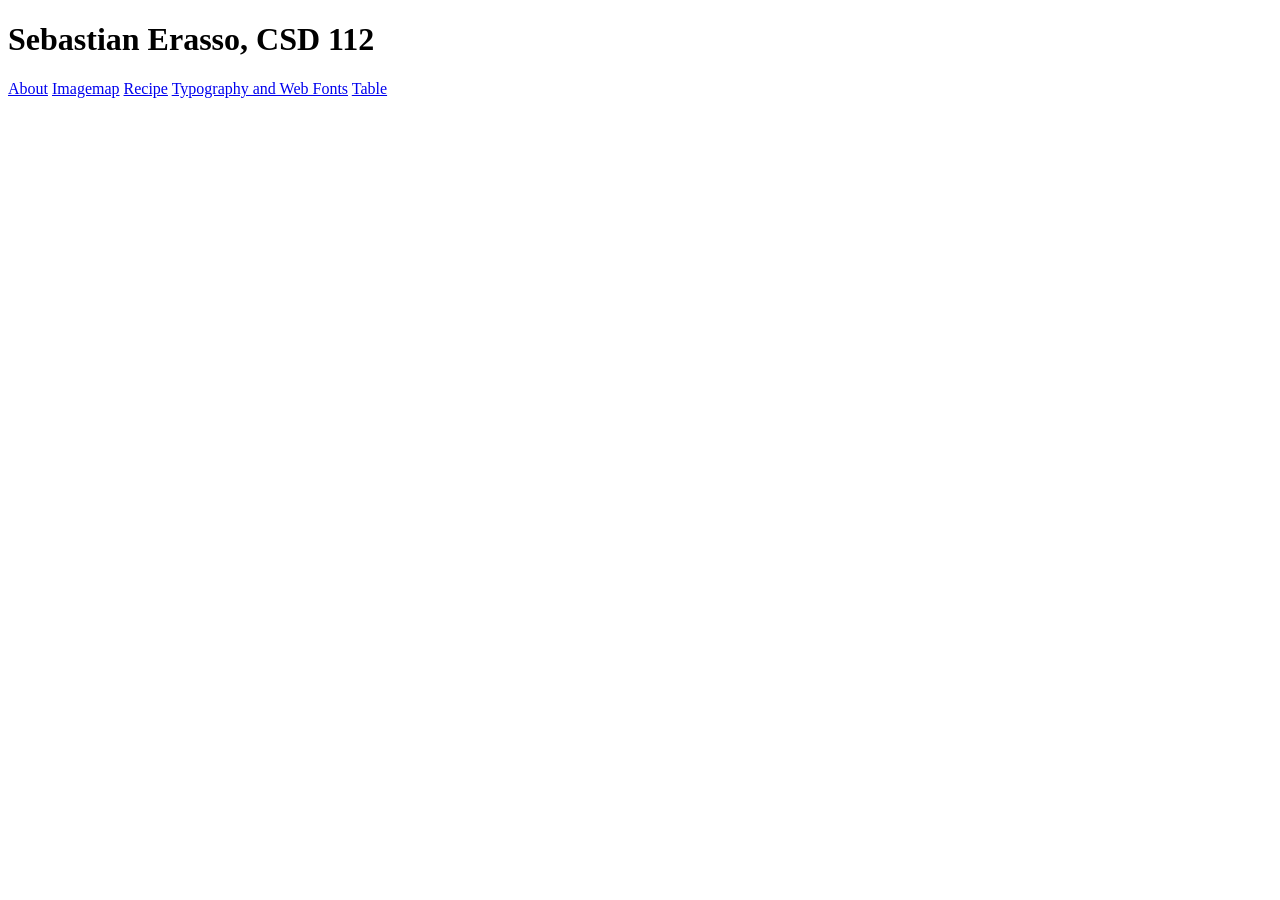
<file: index.html>
<!DOCTYPE html>
<html lang="en">
<head>
    <meta charset="UTF-8">
    <meta name="viewport" content="width=device-width, initial-scale=1.0">
    <title>Document</title>
</head>
<body>
    <h1> Sebastian Erasso, CSD 112 </h1>
</body>
<a><a href="html/about.html">About</a></a>
<a><a href="html/imagemap.html">Imagemap</a></a>
<a><a href="html/recipe.html">Recipe</a></a>
<a><a href="html/typography.html">Typography and Web Fonts</a></a>
<a><a href="html/SebastianErasso-table.html">Table</a></a>
</html>
</file>
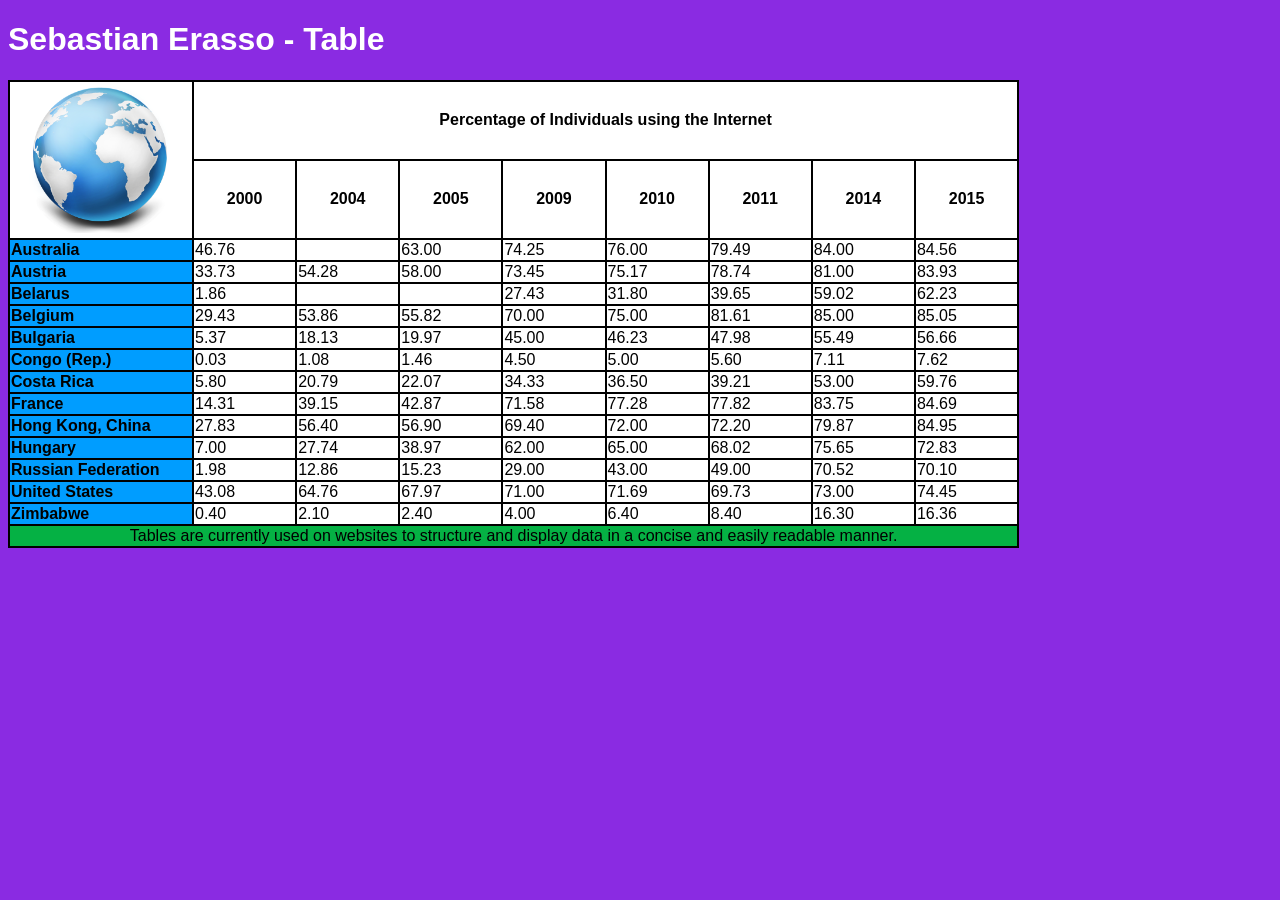
<file: css/SebastianErasso-table.html>
<!DOCTYPE html>
<html lang="en">

<head>
    <meta charset="UTF-8">
    <meta name="viewport" content="width=device-width, initial-scale=1.0">
    <title>HTML Tables</title>
    <link rel="stylesheet" href="..//css/table.css">
</head>

<body>
    <h1>Sebastian Erasso - Table</h1>
    <table>
        <thead>
            <tr>
                <th rowspan="2">
                    <img src="../img/globe-png-3.png" alt="Globe Img">
                </th>
                <th colspan="8">Percentage of Individuals using the Internet</th>
            </tr>
                <tr>
                        <th>2000</th>
                        <th>2004</th>
                        <th>2005</th>
                        <th>2009</th>
                        <th>2010</th>
                        <th>2011</th>
                        <th>2014</th>
                        <th>2015</th>
                </tr>
        </thead>
        <tbody>
            <tr>
                <th>Australia</th>
                <td>46.76</td>
                <td></td>
                <td>63.00</td>
                <td>74.25</td>
                <td>76.00</td>
                <td>79.49</td>
                <td>84.00</td>
                <td>84.56</td>
            </tr>
        <tr>
            <th>Austria</th>
                <td>33.73</td>
                <td>54.28</td>
                <td>58.00</td>
                <td>73.45</td>
                <td>75.17</td>
                <td>78.74</td>
                <td>81.00</td>
                <td>83.93</td>
        </tr>
        <tr>
            <th>Belarus</th>
                <td>1.86</td>
                <td></td>
                <td></td>
                <td>27.43</td>
                <td>31.80</td>
                <td>39.65</td>
                <td>59.02</td>
                <td>62.23</td>
        </tr>
        <tr>
            <th>Belgium</th>
                <td>29.43</td>
                <td>53.86</td>
                <td>55.82</td>
                <td>70.00</td>
                <td>75.00</td>
                <td>81.61</td>
                <td>85.00</td>
                <td>85.05</td>
        </tr>
        <tr>
            <th>Bulgaria</th>
                <td>5.37</td>
                <td>18.13</td>
                <td>19.97</td>
                <td>45.00</td>
                <td>46.23</td>
                <td>47.98</td>
                <td>55.49</td>
                <td>56.66</td>
        </tr>
        <tr>
            <th>Congo (Rep.)</th>
                <td>0.03</td>
                <td>1.08</td>
                <td>1.46</td>
                <td>4.50</td>
                <td>5.00</td>
                <td>5.60</td>
                <td>7.11</td>
                <td>7.62</td>
        </tr>
        <tr>
            <th>Costa Rica</th>
                <td>5.80</td>
                <td>20.79</td>
                <td>22.07</td>
                <td>34.33</td>
                <td>36.50</td>
                <td>39.21</td>
                <td>53.00</td>
                <td>59.76</td>
        </tr>
        <tr>
            <th>France</th>
                <td>14.31</td>
                <td>39.15</td>
                <td>42.87</td>
                <td>71.58</td>
                <td>77.28</td>
                <td>77.82</td>
                <td>83.75</td>
                <td>84.69</td>
        </tr>
        <tr>
            <th>Hong Kong, China</th>
                <td>27.83</td>
                <td>56.40</td>
                <td>56.90</td>
                <td>69.40</td>
                <td>72.00</td>
                <td>72.20</td>
                <td>79.87</td>
                <td>84.95</td>
        </tr>
        <tr>
            <th>Hungary</th>
                <td>7.00</td>
                <td>27.74</td>
                <td>38.97</td>
                <td>62.00</td>
                <td>65.00</td>
                <td>68.02</td>
                <td>75.65</td>
                <td>72.83</td>
        </tr>
        <tr>
            <th>Russian Federation</th>
                <td>1.98</td>
                <td>12.86</td>
                <td>15.23</td>
                <td>29.00</td>
                <td>43.00</td>
                <td>49.00</td>
                <td>70.52</td>
                <td>70.10</td>
        </tr>
        <tr>
            <th>United States</th>
                <td>43.08</td>
                <td>64.76</td>
                <td>67.97</td>
                <td>71.00</td>
                <td>71.69</td>
                <td>69.73</td>
                <td>73.00</td>
                <td>74.45</td>
        </tr>
        <tr>
            <th>Zimbabwe</th>
                <td>0.40</td>
                <td>2.10</td>
                <td>2.40</td>
                <td>4.00</td>
                <td>6.40</td>
                <td>8.40</td>
                <td>16.30</td>
                <td>16.36</td>
        </tr>
        </tbody>
        <tfoot>
            <tr>
                <td colspan="9">Tables are currently used on websites to structure and display data in a concise and easily readable manner.</td>
            </tr>

        </tfoot>


    </table>
</body>

</html>
</file>
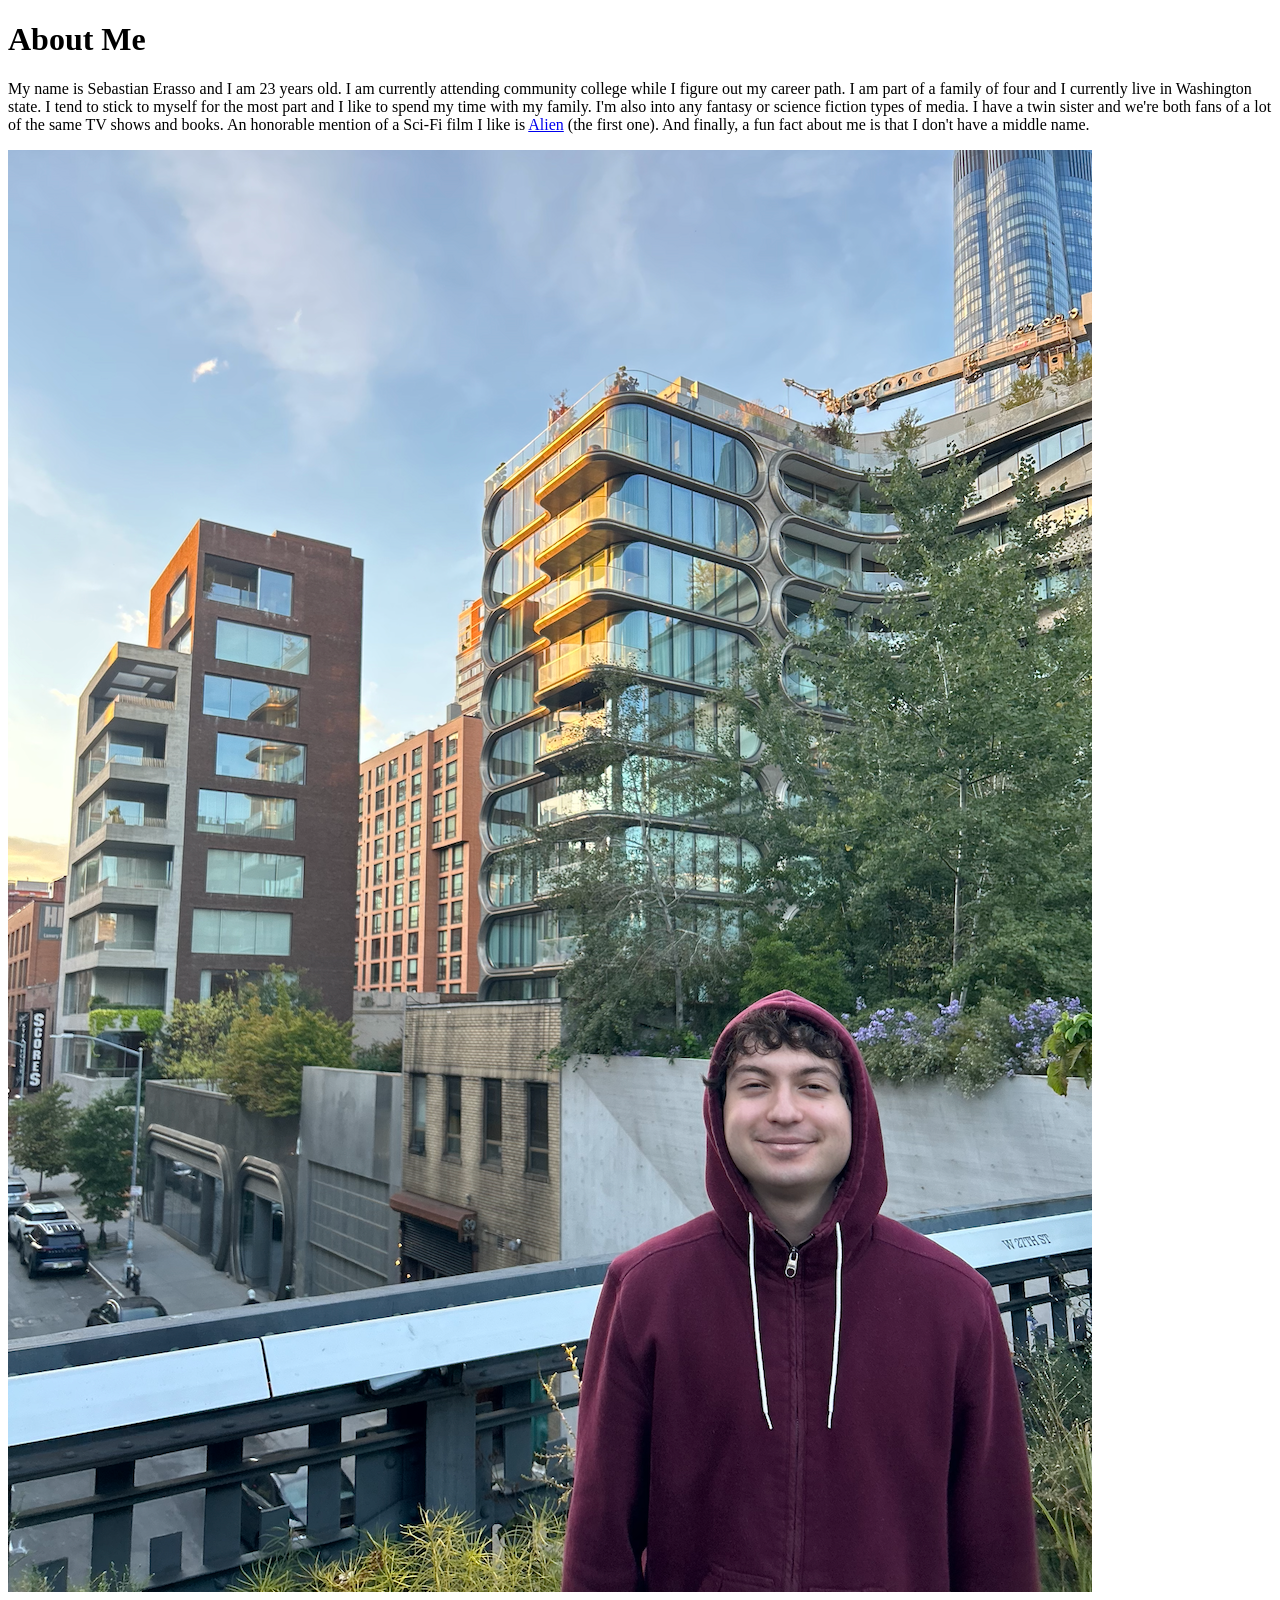
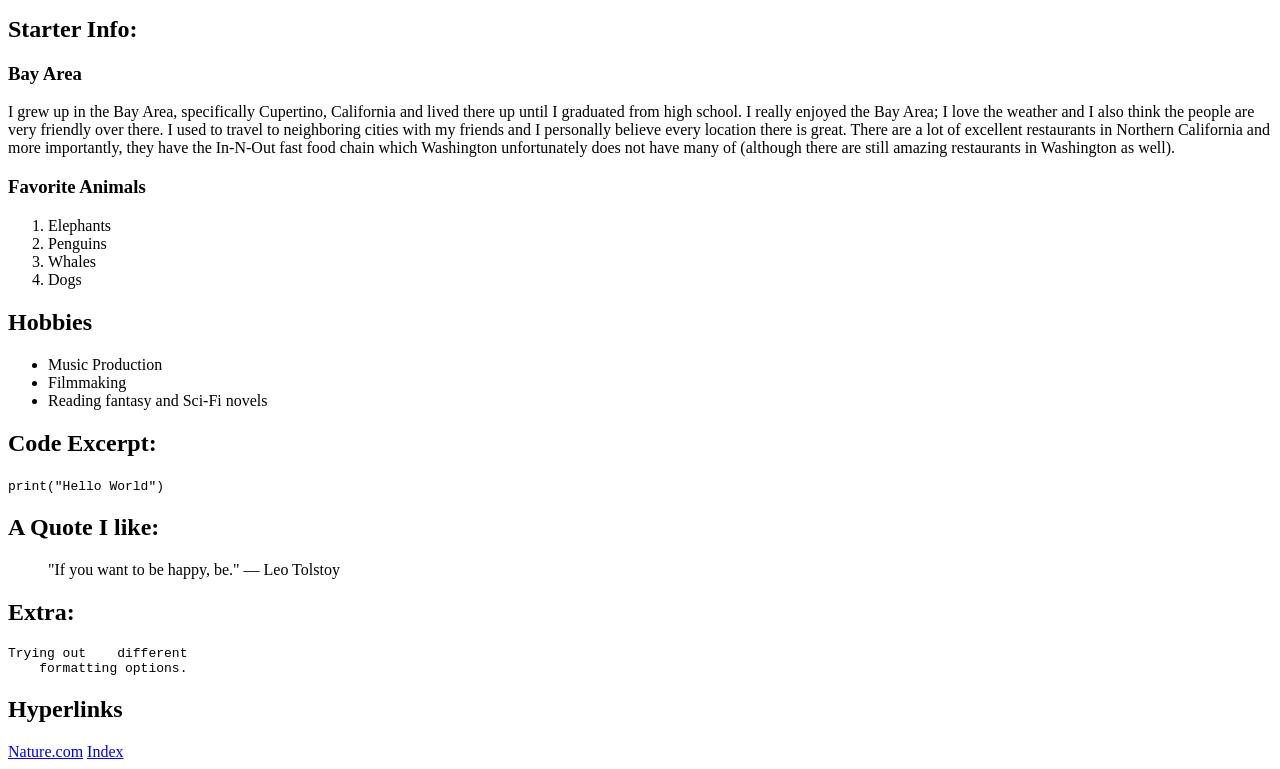
<file: html/about.html>
<!DOCTYPE html>
<html lang="en">
<head>
    <meta charset="UTF-8">
    <meta name="viewport" content="width=device-width, initial-scale=1.0">
    <title>About Sebastian</title>
</head>

<body>
    <h1>About Me</h1>
        <p>My name is Sebastian Erasso and I am 23 years old. I am currently attending community college while I figure out my career path. I am part of a family of four and I currently live in Washington state. I tend to stick to myself for the most part and I like to spend my time with my family. I'm also into any fantasy or science fiction types of media. I have a twin sister and we're both fans of a lot of the same TV shows and books. An honorable mention of a Sci-Fi film I like is <a><a href="https://en.wikipedia.org/wiki/Alien_(film)">Alien</a></a> (the first one). And finally, a fun fact about me is that I don't have a middle name.</p>
    <img src="..//img/Sebphoto.png" alt="A picture of me">
    <h2>Starter Info:</h2>
    <h3>Bay Area</h3>
        <p>I grew up in the Bay Area, specifically Cupertino, California and lived there up until I graduated from high school. I really enjoyed the Bay Area; I love the weather and I also think the people are very friendly over there. I used to travel to neighboring cities with my friends and I personally believe every location there is great. There are a lot of excellent restaurants in Northern California and more importantly, they have the In-N-Out fast food chain which Washington unfortunately does not have many of (although there are still amazing restaurants in Washington as well). </p>
    <h3>Favorite Animals</h3>
    <oL>
        <Li>Elephants</Li>
        <Li>Penguins</Li>
        <Li>Whales</Li>
        <Li>Dogs</Li>
    </oL>
    <h2>Hobbies</h2>
    <uL>
    <Li>Music Production</Li>
    <Li>Filmmaking</Li>
    <Li>Reading fantasy and Sci-Fi novels</Li>
</uL>
<h2>Code Excerpt:</h2>
<code> print("Hello World")</code>
<h2>A Quote I like:</h2>
<blockquote>"If you want to be happy, be." — Leo Tolstoy</blockquote>
<h2>Extra:</h2>
<pre>Trying out    different 
    formatting options.</pre>
</body>


<h2>Hyperlinks</h2>
<a><a href="https://www.nature.com">Nature.com</a></a>
<a><a href="../index.html">Index</a></a>
</html>
</file>
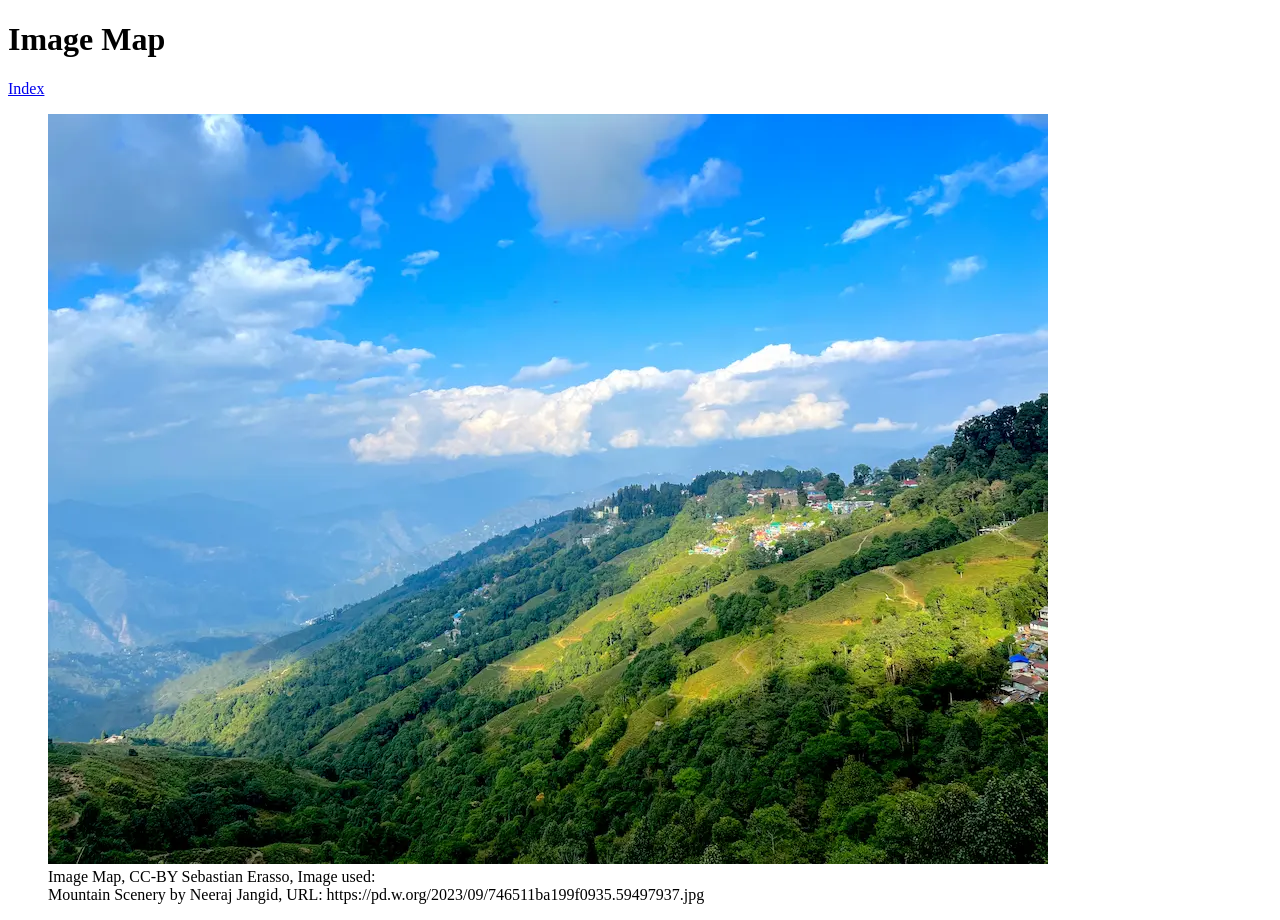
<file: html/imagemap.html>
<!DOCTYPE html>
<html lang="en">

<head>
    <meta charset="UTF-8">
    <meta name="viewport" content="width=device-width, initial-scale=1.0">
    <title>Image Map</title>
</head>

<body>
    <h1>Image Map</h1>
    <a><a href="../index.html">Index</a></a>
    <figure>
        <picture>
            <source srcset="../img/746511ba199f0935.59497937.webp" /> 
            <!-- Image Map Generated by http://www.image-map.net/ -->
            <img src="../img/746511ba199f0935.59497937-3.jpg" usemap="#image-map"/>

        </picture>
        <figcaption>
            Image Map, CC-BY Sebastian Erasso, Image used:
            <br>Mountain Scenery by Neeraj Jangid, URL: https://pd.w.org/2023/09/746511ba199f0935.59497937.jpg
        </figcaption>
    </figure>

    <map name="image-map">
        <area target="" alt="Clouds" title="Clouds" href="https://en.wikipedia.org/wiki/Cloud" coords="290,240,667,348"
            shape="rect">
        <area target="" alt="Vacation Rentals" title="Vacation Rentals"
            href="https://www.vrbo.com/?semcid=VRBO-US.UB.GOOGLE.GT-c-EN.VR&amp;semdtl=a121745525664.b1163195893810.g1kwd-22002971.e1c.m1CjwKCAjwwJzPBhBREiwAJfHRndU85I7x8yrYQnA57vz0RMdhjQ6j9na6JHjNLvbcpUlEW-1bADqybxoCd1EQAvD_BwE.r1.c1.j19033277.k1.d1716715547396.h1e.i1.l1.n1.o1.p1.q1.s1vacation%20rentals.t1.x1.f1.u1.v1.w1&amp;gad_source=1&amp;gad_campaignid=21745525664&amp;gbraid=0AAAAACTxZ9YD-LeDLZzgiH-xgk7L5CWQC&amp;gclid=CjwKCAjwwJzPBhBREiwAJfHRndU85I7x8yrYQnA57vz0RMdhjQ6j9na6JHjNLvbcpUlEW-1bADqybxoCd1EQAvD_BwE"
            coords="740,396,45" shape="circle">
        <area target="" alt="Nature Preservation" title="Nature Preservation" href="https://www.nature.org/en-us/"
            coords="214,563,384,478,388,535,306,664,100,621" shape="poly">
    </map>

</body>

</html>
</file>
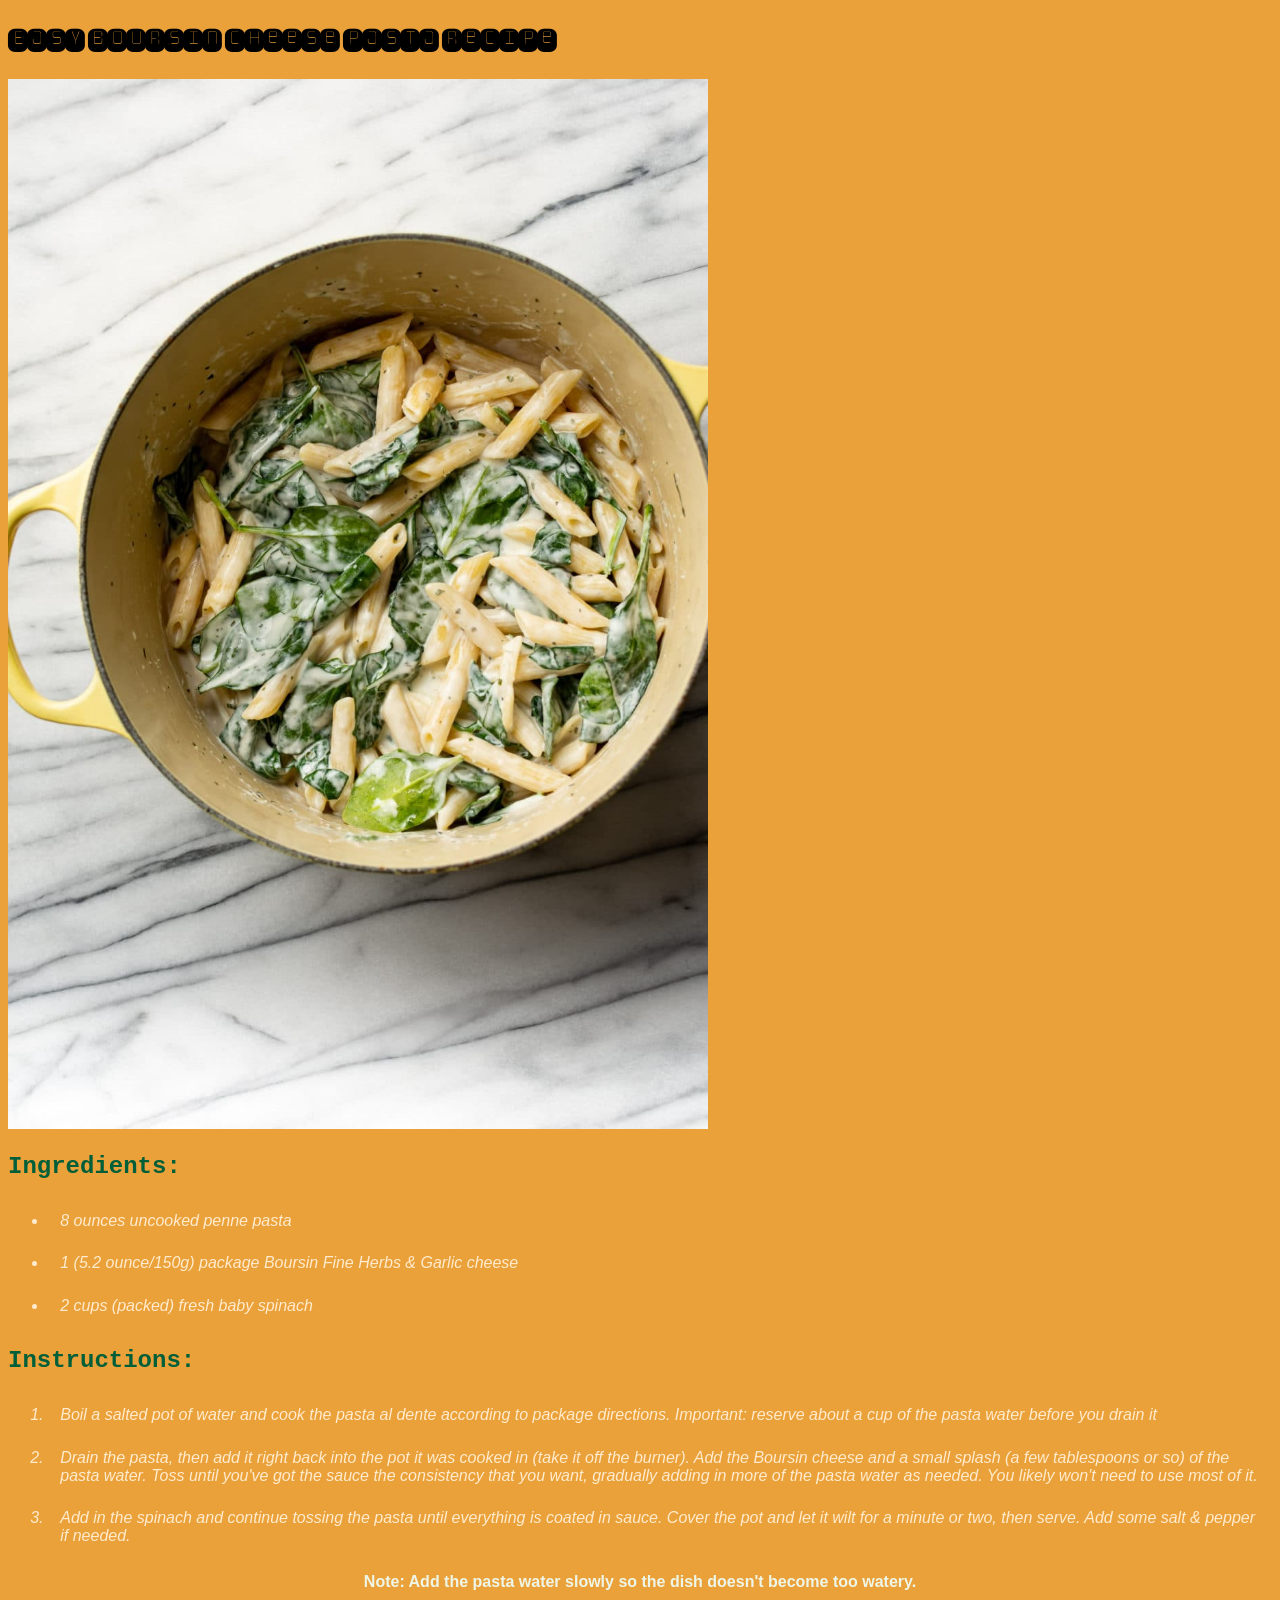
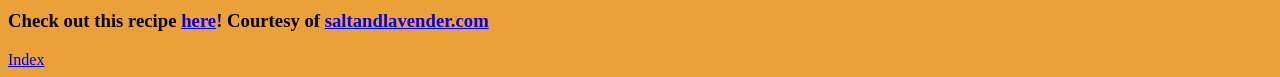
<file: html/recipe.html>
<!DOCTYPE html>
<html lang="en">
<head>
    <meta charset="UTF-8">
    <meta name="viewport" content="width=device-width, initial-scale=1.0">
    <title>Boursin Pasta Recipe</title>
    <link rel="stylesheet" href="../css/style.css">
</head>
<body id="body">
    <h1 class="h1">Easy Boursin Cheese Pasta Recipe</h1>
    <img class="img" src="../img/boursinpasta.jpg" alt="Boursin Cheese Pasta ">
    <h2>Ingredients:</h2>
    <ul>
        <li>8 ounces uncooked penne pasta</li>
    <li>1 (5.2 ounce/150g) package Boursin Fine Herbs & Garlic cheese</li>
    <li>2 cups (packed) fresh baby spinach</li>
    </ul>
    
    <h2>Instructions:</h2>
    <ol>
         <li>Boil a salted pot of water and cook the pasta al dente according to package directions. Important: reserve about a cup of the pasta water before you drain it</li>
    <li>Drain the pasta, then add it right back into the pot it was cooked in (take it off the burner). Add the Boursin cheese and a small splash (a few tablespoons or so) of the pasta water. Toss until you've got the sauce the consistency that you want, gradually adding in more of the pasta water as needed. You likely won't need to use most of it.</li>
    <li>Add in the spinach and continue tossing the pasta until everything is coated in sauce. Cover the pot and let it wilt for a minute or two, then serve. Add some salt & pepper if needed.</li>
    </ol>

    <p id="par">Note: Add the pasta water slowly so the dish doesn't become too watery.</p>

    <h3>Check out this recipe <a><a href="https://www.saltandlavender.com/boursin-pasta/">here</a></a>! Courtesy of <a><a href="https://www.saltandlavender.com">saltandlavender.com</a></a></h3>
</body>

<a><a href="../index.html">Index</a></a>
</html>
</file>
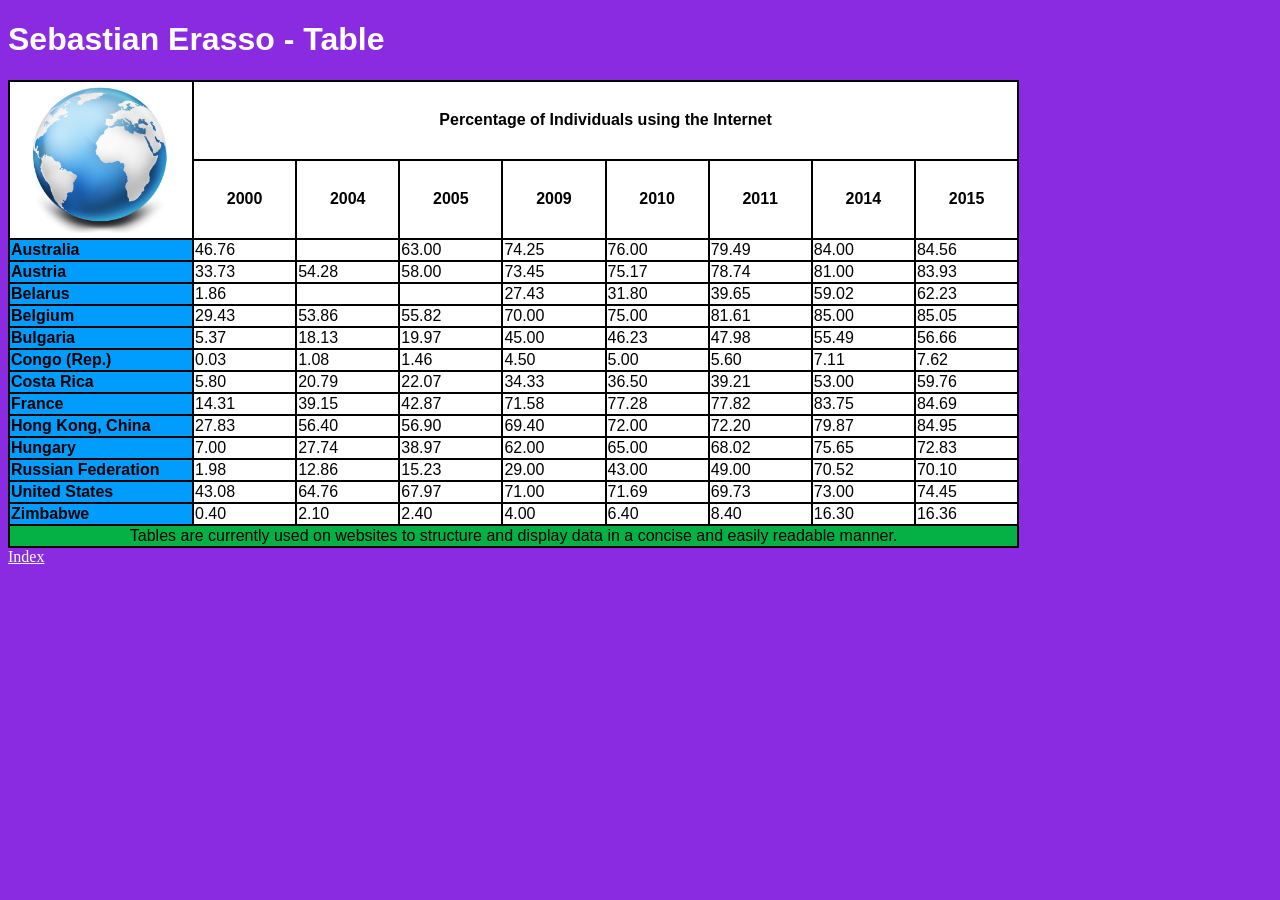
<file: html/SebastianErasso-table.html>
<!DOCTYPE html>
<html lang="en">

<head>
    <meta charset="UTF-8">
    <meta name="viewport" content="width=device-width, initial-scale=1.0">
    <title>HTML Tables</title>
    <link rel="stylesheet" href="..//css/table.css">
</head>
<body>
    <h1>Sebastian Erasso - Table</h1>
    <table>
        <thead>
            <tr>
                <th rowspan="2">
                    <img src="../img/globe-png-3.png" alt="Globe Img">
                </th>
                <th colspan="8">Percentage of Individuals using the Internet</th>
            </tr>
                <tr>
                        <th>2000</th>
                        <th>2004</th>
                        <th>2005</th>
                        <th>2009</th>
                        <th>2010</th>
                        <th>2011</th>
                        <th>2014</th>
                        <th>2015</th>
                </tr>
        </thead>
        <tbody>
            <tr>
                <th>Australia</th>
                <td>46.76</td>
                <td></td>
                <td>63.00</td>
                <td>74.25</td>
                <td>76.00</td>
                <td>79.49</td>
                <td>84.00</td>
                <td>84.56</td>
            </tr>
        <tr>
            <th>Austria</th>
                <td>33.73</td>
                <td>54.28</td>
                <td>58.00</td>
                <td>73.45</td>
                <td>75.17</td>
                <td>78.74</td>
                <td>81.00</td>
                <td>83.93</td>
        </tr>
        <tr>
            <th>Belarus</th>
                <td>1.86</td>
                <td></td>
                <td></td>
                <td>27.43</td>
                <td>31.80</td>
                <td>39.65</td>
                <td>59.02</td>
                <td>62.23</td>
        </tr>
        <tr>
            <th>Belgium</th>
                <td>29.43</td>
                <td>53.86</td>
                <td>55.82</td>
                <td>70.00</td>
                <td>75.00</td>
                <td>81.61</td>
                <td>85.00</td>
                <td>85.05</td>
        </tr>
        <tr>
            <th>Bulgaria</th>
                <td>5.37</td>
                <td>18.13</td>
                <td>19.97</td>
                <td>45.00</td>
                <td>46.23</td>
                <td>47.98</td>
                <td>55.49</td>
                <td>56.66</td>
        </tr>
        <tr>
            <th>Congo (Rep.)</th>
                <td>0.03</td>
                <td>1.08</td>
                <td>1.46</td>
                <td>4.50</td>
                <td>5.00</td>
                <td>5.60</td>
                <td>7.11</td>
                <td>7.62</td>
        </tr>
        <tr>
            <th>Costa Rica</th>
                <td>5.80</td>
                <td>20.79</td>
                <td>22.07</td>
                <td>34.33</td>
                <td>36.50</td>
                <td>39.21</td>
                <td>53.00</td>
                <td>59.76</td>
        </tr>
        <tr>
            <th>France</th>
                <td>14.31</td>
                <td>39.15</td>
                <td>42.87</td>
                <td>71.58</td>
                <td>77.28</td>
                <td>77.82</td>
                <td>83.75</td>
                <td>84.69</td>
        </tr>
        <tr>
            <th>Hong Kong, China</th>
                <td>27.83</td>
                <td>56.40</td>
                <td>56.90</td>
                <td>69.40</td>
                <td>72.00</td>
                <td>72.20</td>
                <td>79.87</td>
                <td>84.95</td>
        </tr>
        <tr>
            <th>Hungary</th>
                <td>7.00</td>
                <td>27.74</td>
                <td>38.97</td>
                <td>62.00</td>
                <td>65.00</td>
                <td>68.02</td>
                <td>75.65</td>
                <td>72.83</td>
        </tr>
        <tr>
            <th>Russian Federation</th>
                <td>1.98</td>
                <td>12.86</td>
                <td>15.23</td>
                <td>29.00</td>
                <td>43.00</td>
                <td>49.00</td>
                <td>70.52</td>
                <td>70.10</td>
        </tr>
        <tr>
            <th>United States</th>
                <td>43.08</td>
                <td>64.76</td>
                <td>67.97</td>
                <td>71.00</td>
                <td>71.69</td>
                <td>69.73</td>
                <td>73.00</td>
                <td>74.45</td>
        </tr>
        <tr>
            <th>Zimbabwe</th>
                <td>0.40</td>
                <td>2.10</td>
                <td>2.40</td>
                <td>4.00</td>
                <td>6.40</td>
                <td>8.40</td>
                <td>16.30</td>
                <td>16.36</td>
        </tr>
        </tbody>
        <tfoot>
            <tr>
                <td colspan="9">Tables are currently used on websites to structure and display data in a concise and easily readable manner.</td>
            </tr>

        </tfoot>


    </table>
</body>
<a><a href="../index.html" class="index">Index</a></a>

</html>
</file>
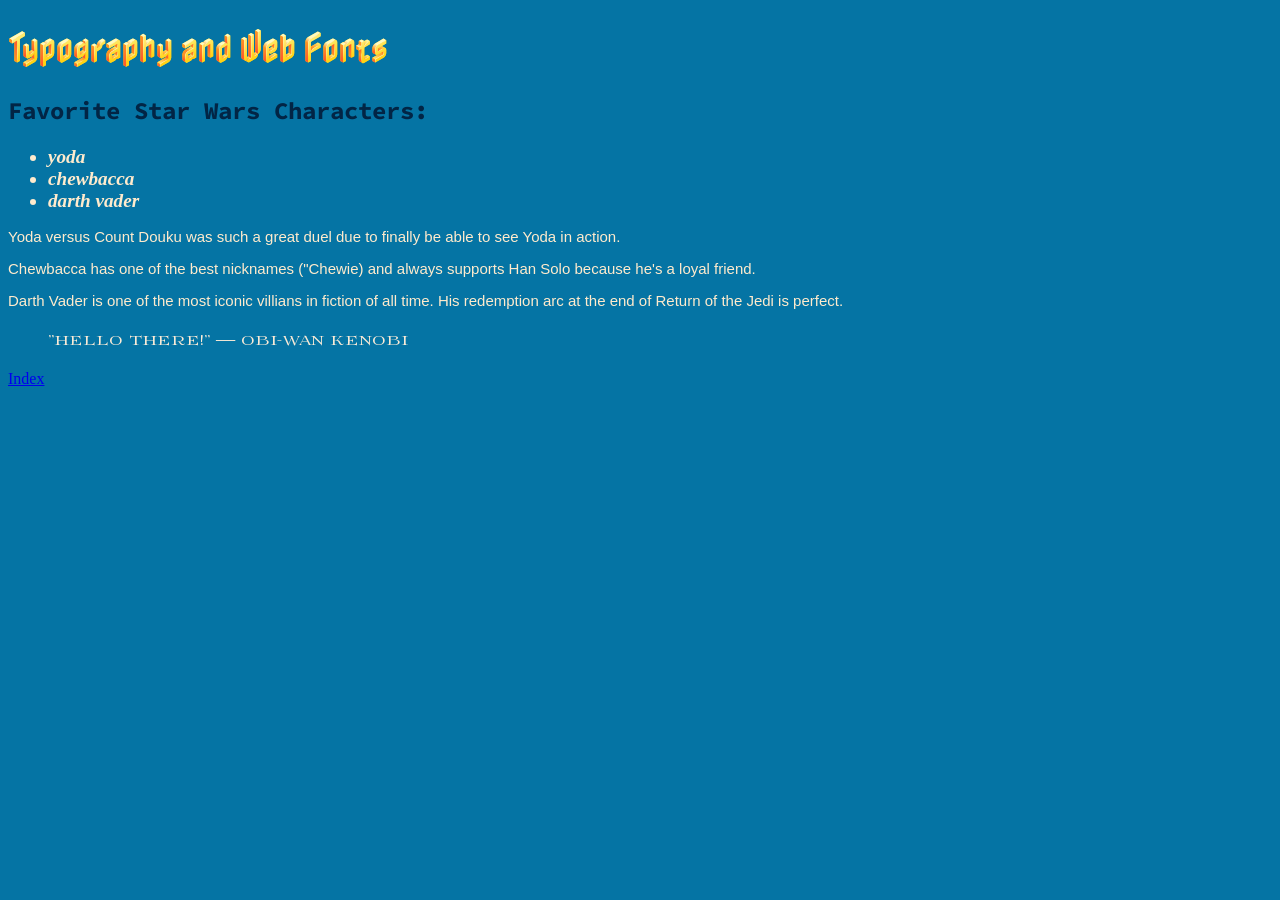
<file: html/typography.html>
<!DOCTYPE html>
<html lang="en">
<head>
    <meta charset="UTF-8">
    <meta name="viewport" content="width=device-width, initial-scale=1.0">
    <title>Typography and Web Fonts</title>
    <link rel="stylesheet" href="../css/style2.css">
</head>
<body>
    <h1 class="h1">Typography and Web Fonts</h1>
    <h2>Favorite Star Wars Characters:</h2>
    <ul>
        <li>yoda</li>
        <li>chewbacca</li>
        <li>darth vader</li>
    </ul>
    <p class="p">Yoda versus Count Douku was such a great duel due to finally be able to see Yoda in action. </p>
    <p>Chewbacca has one of the best nicknames ("Chewie) and always supports Han Solo because he's a loyal friend.</p>
    <p>Darth Vader is one of the most iconic villians in fiction of all time. His redemption arc at the end of Return of the Jedi is perfect.</p>

    <blockquote>"Hello there!" — Obi-Wan Kenobi</blockquote>
    
</body>
<a><a href="../index.html">Index</a></a>
</html>
</file>
<file: css/table.css>
body {background-color: blueviolet;}


img {width: 150px; height: 150px;}

h1 {font-family: 'Trebuchet MS', 'Lucida Sans Unicode', 'Lucida Grande', 'Lucida Sans', Arial, sans-serif;
font-weight: bold;
color: rgb(255, 255, 255);}
table {
    background-color: rgb(255, 255, 255);
    border-collapse: collapse;
    width: 80%;
}
thead tr:first-child th:first-child, tbody td:first-child {width: 180px}

tbody th:first-child {text-align: left;
background-color: rgb(0, 157, 255);}
td, th {
    font-family: 'Segoe UI', Tahoma, Geneva, Verdana, sans-serif;
    border: 2px solid;
}
tfoot {background-color: rgb(5, 177, 68);
text-align: center;}

.index {color: rgb(255, 255, 255);}
</file>
<file: css/style.css>
@import url('https://fonts.googleapis.com/css2?family=Monofett&display=swap');

#body {
    background-color: rgb(235, 161, 58);
}
h1 {
    font-family: "Monofett";
}

h2 {
    font-family: 'Courier New', Courier, monospace;
    color: rgb(0, 95, 57);
}
#par {
    font-size: medium; color: rgb(238, 246, 232); font-weight: bold; font-family: 'Trebuchet MS', 'Lucida Sans Unicode', 'Lucida Grande', 'Lucida Sans', Arial, sans-serif; text-align: center;
}
li {font-family: Arial, Helvetica, sans-serif;
color: blanchedalmond;
font-style: oblique; padding: 1%;}

.img {width: 700px; height: auto;}
</file>
<file: css/style2.css>
@import url('https://fonts.googleapis.com/css2?family=Nabla&display=swap');
@import url('https://fonts.googleapis.com/css2?family=Monofett&family=Source+Code+Pro:ital,wght@0,200..900;1,200..900&display=swap');

@font-face {
    font-family: "PridaEmCooper";
    src: url(../font/Pridaemcooper-RpyMV.ttf);
}

h1 {
    font-family: "Nabla";
    
}
body {background-color: rgb(5, 116, 164);
}
h2 {
    font-family: "Source Code Pro", monospace;
    font-optical-sizing: auto;
    font-weight: 300px;
    font-style: normal;
    color: rgb(2, 37, 69);
}

p { color: blanchedalmond;
    font-family: 'Segoe UI', Tahoma, Geneva, Verdana, sans-serif;
    font-size: 15px;
}
li {color: blanchedalmond;
    font-family: Georgia, 'Times New Roman', Times, serif;
    font-size: 1.2em;
    font-weight: bold;
    font-style: italic
}

blockquote {font-family: "PridaEmCooper";
    color: antiquewhite;
    font-size: larger;
}
</file>
